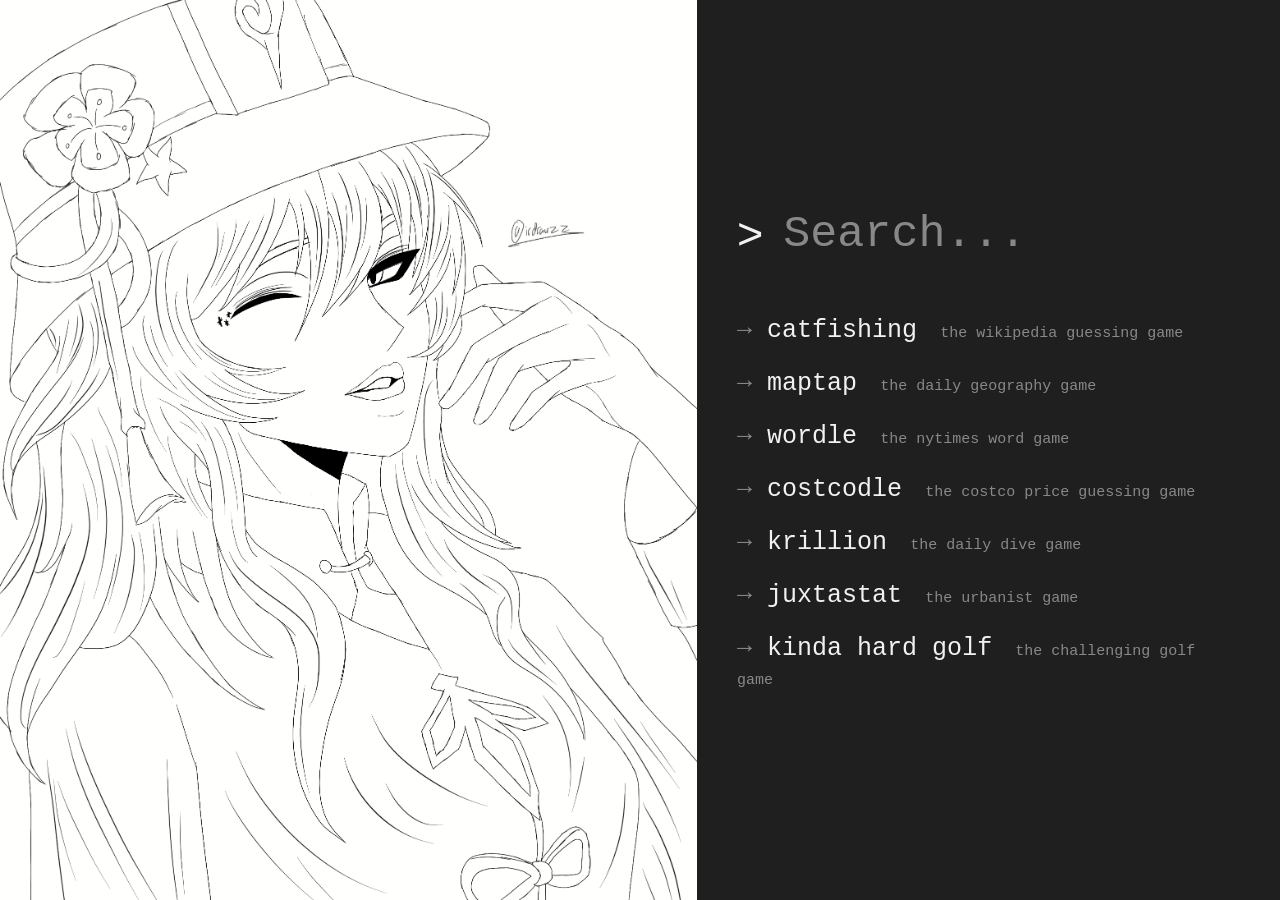
<file: index.html>
<!DOCTYPE html>
<html lang="en">

<head>
    <meta charset="UTF-8">
    <meta name="viewport" content="width=device-width, initial-scale=1.0">

    <title>rawr xd</title>

    <link rel="stylesheet" href="hu_tao_startpage.css">
</head>

<!-- FLOWERS -->
<div id="flower-rain"></div>

<script>
const flowerRain = document.getElementById("flower-rain");

const flowers = ["✿","❀","✾","✽","❁"];

function createFlower() {
    const flower = document.createElement("div");

    flower.className = "flower";
    flower.textContent =
        flowers[Math.floor(Math.random() * flowers.length)];

    flower.style.left = Math.random() * 100 + "vw";

    const size = 14 + Math.random() * 18;
    flower.style.fontSize = size + "px";

    const duration = 5 + Math.random() * 8;
    flower.style.animationDuration = duration + "s";

    flower.style.opacity = Math.random() * 0.5;

    flowerRain.appendChild(flower);

    setTimeout(() => {
        flower.remove();
    }, duration * 1000);
}

setInterval(createFlower, 250);
</script>

<body>

    <main class="page">

        <!-- LEFT: IMAGE -->
        <section class="left">
            <div class="image-container">
                <img src="hu_tao_comm.png">
            </div>
        </section>

        <!-- RIGHT -->
        <section class="right">

            <!-- TOP RIGHT: SEARCH -->
            <div class="search-section">
                <div class="search">
                    <form action="https://www.google.com/search" method="GET">
                        <input type="text" name="q" placeholder="Search..." autocomplete="off" autofocus>

                        <button type="submit">↵</button>
                    </form>
                </div>
            </div>

            <!-- BOTTOM RIGHT: LINKS -->
            <div class="links-section">
                <nav class="links">

                    <a href="https://catfishing.net/">
                        catfishing
                        <span>the wikipedia guessing game</span>
                    </a>

                    <a href="https://maptap.gg">
                        maptap
                        <span>the daily geography game</span>
                    </a>

                    <a href="https://www.nytimes.com/games/wordle/index.html">
                        wordle
                        <span>the nytimes word game</span>
                    </a>

                    <a href="https://costcodle.com/">
                        costcodle
                        <span>the costco price guessing game</span>
                    </a>

                    <a href="https://krillion.io/">
                        krillion
                        <span>the daily dive game</span>
                    </a>

                    <a href="https://urbanstats.org/quiz.html">
                        juxtastat
                        <span>the urbanist game</span>
                    </a>

                    <a href="https://kindahardgolf.com/">
                        kinda hard golf
                        <span>the challenging golf game</span>
                    </a>

                </nav>
            </div>

        </section>

    </main>

</body>

</html>
</file>
<file: hu_tao_startpage.css>
* {
    box-sizing: border-box;
}

:root {
    --bg: #1f1f1f;
    --fg: #f1f1f1;
    --muted: #888;
    --border: #292929;
}

body {
    margin: 0;
    min-height: 100vh;
    overflow: hidden;
    background: var(--bg);
    color: var(--fg);
    font-family: Arial, Helvetica, sans-serif;
}

.page {
    display: flex;
    width: 100%;
    height: 100vh;
}

/* Left */

.left {
    flex: 0 0 auto;
    height: 100vh;
}

.image-container {
    height: 100%;
    overflow: hidden;
}

.image-container img {
    display: block;
    height: 100%;
    width: auto;
}

/* Right */

.right {
    flex: 1;
    min-width: 0;
    height: 100vh;

    display: flex;
    flex-direction: column;
    justify-content: center;
    align-items: center;
}

.search-section,
.links-section {
    width: 100%;
    padding: 20px 40px;

    display: flex;
    justify-content: center;
}

.search,
.links {
    width: 100%;
    max-width: 650px;
}

/* Search */

.search form {
    display: flex;
    align-items: center;
    border: none;
}

.search form::before {
    content: "> ";
    color: var(--fg);
    font-size: 45px;
}

.search input {
    flex: 1;
    min-width: 0;

    padding: 8px 0 8px 20px;

    border: none;
    outline: none;

    background: transparent;
    color: var(--fg);

    font-family: "Courier New", monospace;
    font-size: 45px;
}

.search input::placeholder {
    color: var(--muted);
}

.search form button {
    display: none;
}

/* Links */

.links {
    display: flex;
    flex-direction: column;
    gap: 8px;

    border: none;
    background: transparent;
}

.links a {
    padding: 8px 0;

    background: transparent;
    color: var(--fg);

    font-family: "Courier New", monospace;
    font-size: 25px;
    text-decoration: none;
}

.links a::before {
    content: "→ ";
    color: var(--muted);
}

.links a span {
    display: inline;
    margin-left: 8px;

    color: var(--muted);
    font-size: 15px;
}

.links a:hover {
    background: transparent;
    color: var(--fg);
}

.links a:hover::before {
    color: var(--fg);
}

.links a:hover span {
    color: var(--muted);
}

/* Flowers */

#flower-rain {
    position: fixed;
    inset: 0;
    pointer-events: none;
    overflow: hidden;
    z-index: 9999;
}

.flower {
    position: absolute;
    top: -50px;

    color: var(--fg);
    font-family: "Courier New", monospace;
    font-size: 22px;
    line-height: 1;

    white-space: pre;
    opacity: 0.7;

    animation: flower-fall linear forwards;
}

@keyframes flower-fall {
    0% {
        transform: translateY(-50px) rotate(0deg);
        opacity: 0;
    }

    10% {
        opacity: 0.7;
    }

    90% {
        opacity: 0.7;
    }

    100% {
        transform: translateY(calc(100vh + 100px)) rotate(360deg);
        opacity: 0;
    }
}
</file>
